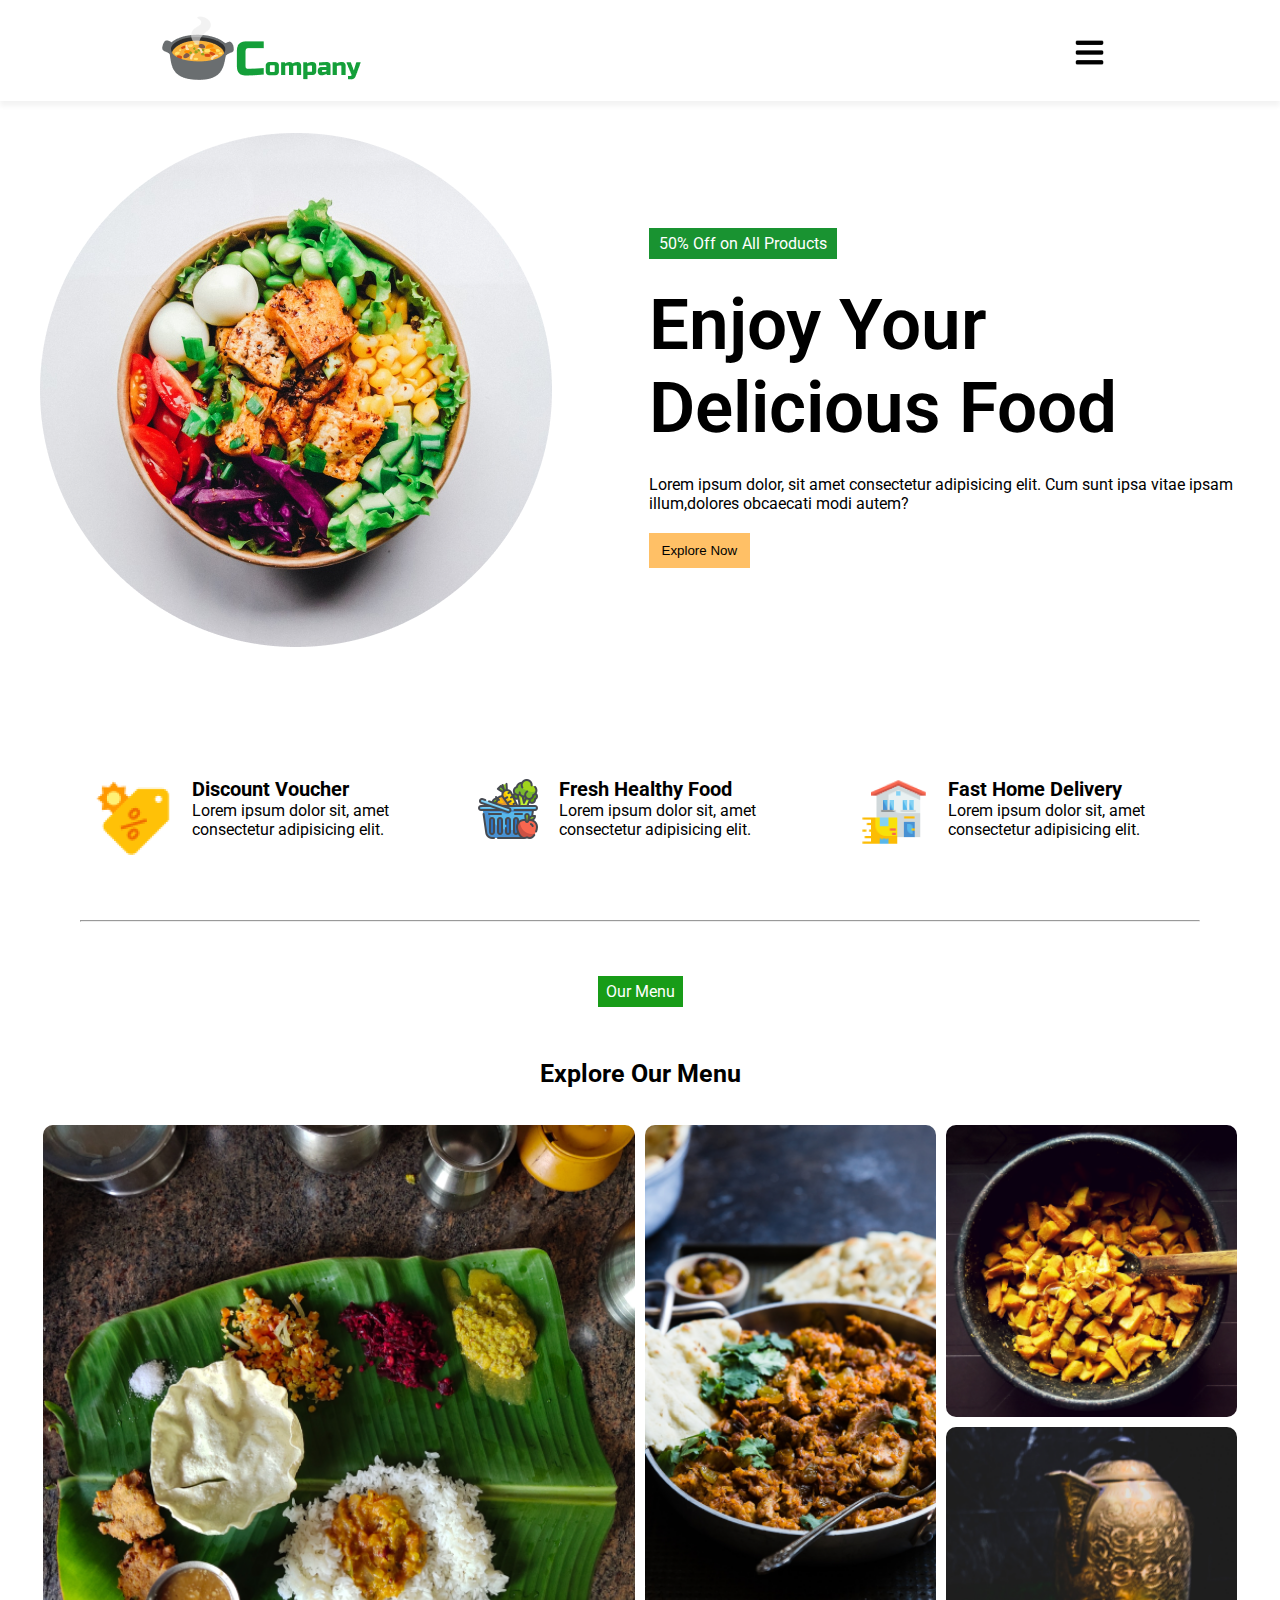
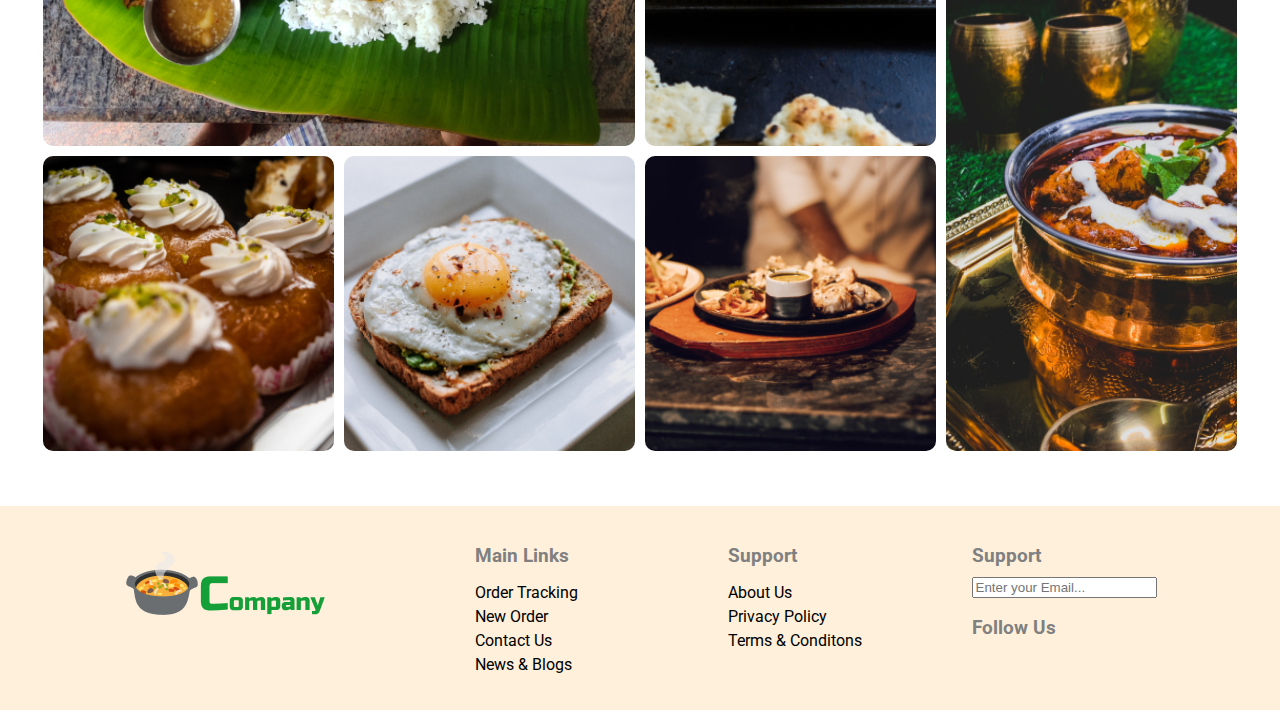
<file: task 2/index.html>
<!DOCTYPE html>
<html lang="en">
<head>
    <meta charset="UTF-8">
    <meta http-equiv="X-UA-Compatible" content="IE=edge">
    <meta name="viewport" content="width=device-width, initial-scale=1.0">
    <link rel="stylesheet" href="styles.css">
    <title>Restaurant Website</title>
</head>
<body>
    <div class="nav">
        <img src="images/logo.png" alt="company logo" class="company"/>
        <img src="images/menu.png" alt="nav-logo" class="light">
    </div>
    <section class="middle">
        <div class="top">
            <div class="top-one">
                <img src="images/hero_image.png" alt="fresh food">
            </div>
            <div class="top-two">
                <p class="discount">50% Off on All Products</p>
                <h2>enjoy your delicious food</h2>
                <p>Lorem ipsum dolor, sit amet consectetur adipisicing elit. Cum sunt ipsa
                    vitae ipsam illum,dolores obcaecati modi autem?</p>
                <button href="#">Explore Now</button>
            </div>
        </div>
        <div class="bottom">
            <div class="bottom-one">
                <img src="images/discount.png" alt="discount">
                <div class="one">
                <p class="x"><strong>Discount Voucher</strong></p>
                <p>Lorem ipsum dolor sit, amet consectetur adipisicing elit.</p>
            </div>
            </div>
            <div class="bottom-two">
                <img src="images/fresh.png" alt="fresh">
                <div class="one">
                <p class="x"><strong>Fresh Healthy Food</strong></p>
                <p>Lorem ipsum dolor sit, amet consectetur adipisicing elit.</p>
            </div>
            </div>
            <div class="bottom-three">
                <img src="images/delivery.png" alt="delivery">
                <div class="one">
                <p class="x"><strong>Fast Home Delivery</strong></p>
                <p>Lorem ipsum dolor sit, amet consectetur adipisicing elit.</p>
            </div>
            </div>
        </div>
    </section>
    <hr>
    <br>
    <br>
    <div class="menu">
    <p class="t">Our Menu</p>
    <h1 class="t1">Explore Our Menu</h1>
    <div class="grid">
        <div class="item1">
          <img class="grid-image" src="images/grid_image1.png" alt="image 1">
        </div>
        <div class="item2">
          <img class="grid-image" src="images/grid_image2.png" alt="image 2">
        </div>
        <div class="item3">
          <img class="grid-image" src="images/grid_image3.png" alt="image 3">
        </div>
        <div class="item4">
          <img class="grid-image" src="images/grid_image4.png" alt="image 4">
        </div>
        <div class="item5">
          <img class="grid-image" src="images/grid_image5.png" alt="image 5">
        </div>
        <div class="item6">
          <img class="grid-image" src="images/grid_image6.png" alt="image 6">
        </div>
        <div class="item7">
          <img class="grid-image" src="images/grid_image7.png" alt="image 7">
        </div>
      </div>
    </div>
    <footer>
        <div class="footer_container container">
          <div class="footer_logo">
            <img src="images/logo.png" alt="logo">
          </div>
          <div class="link_lists">
            <h3>Main Links</h3>
            <ul>
              <li>Order Tracking</li>
              <li>New Order</li>
              <li>Contact Us</li>
              <li>News &amp; Blogs</li>
            </ul>
          </div>
          <div class="link_lists">
            <h3>Support</h3>
            <ul>
              <li>About Us</li>
              <li>Privacy Policy</li>
              <li>Terms &amp; Conditons</li>
            </ul>
          </div>
          <div class="news_letter">
            <h3>Support</h3>
            <input type="email" placeholder="Enter your Email...">
            <h3>Follow Us</h3>
            <!-- <div class="icon_container">
              <img src="images/foot.png" alt="foot">
            </div> -->
          </div>
        </div>
      </footer>
</body>
</html>
</file>
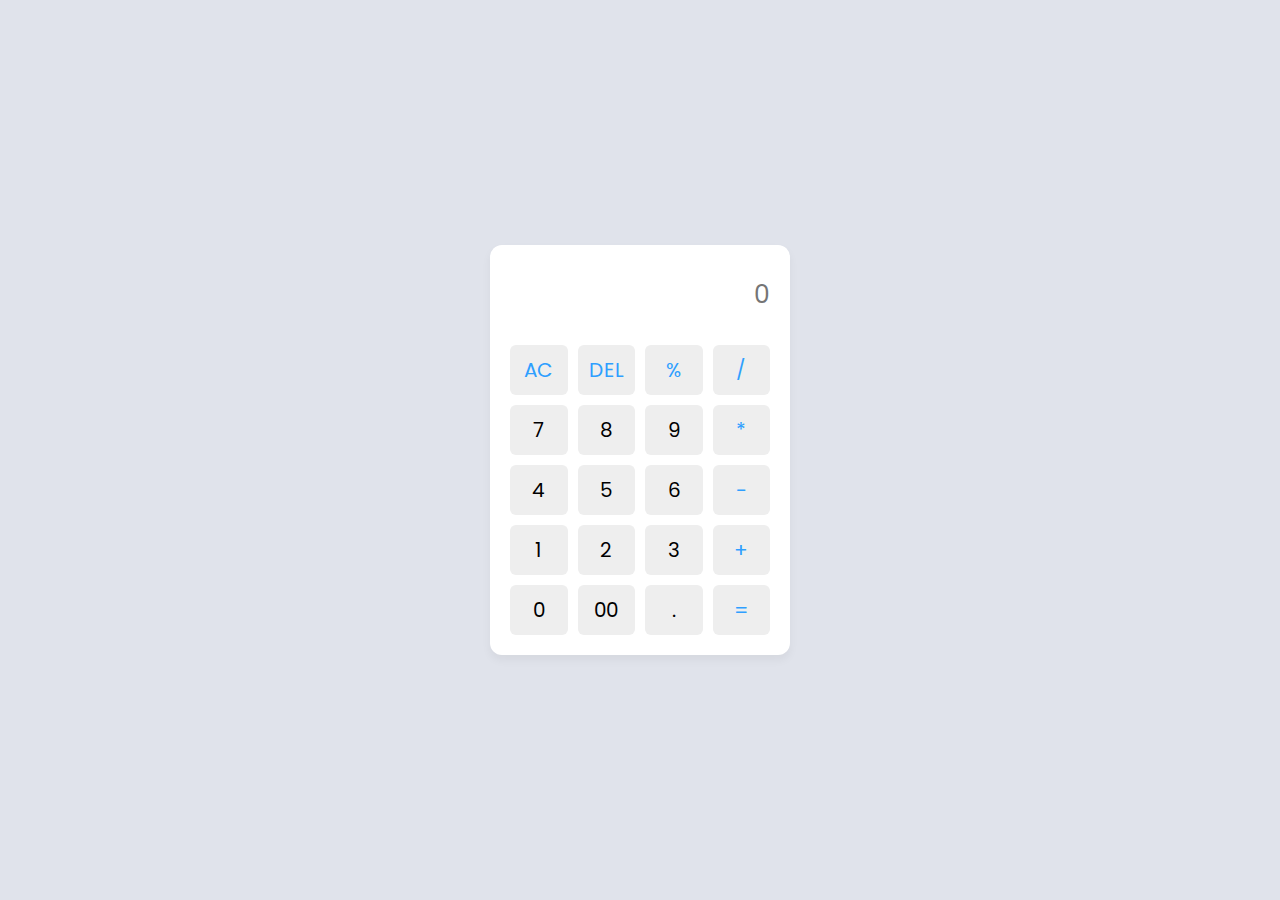
<file: task 3/index.html>
<!DOCTYPE html>
<html lang="en">
  <head>
    <meta charset="UTF-8" />
    <meta http-equiv="X-UA-Compatible" content="IE=edge" />
    <meta name="viewport" content="width=device-width, initial-scale=1.0" />
    <title>Calculator Application</title>
    <link rel="stylesheet" href="index.css" />
  </head>
  <body>
    <div class="container">
      <input type="text" class="display" placeholder="0" />
      <div class="buttons">
        <button class="operator" data-value="AC">AC</button>
        <button class="operator" data-value="DEL">DEL</button>
        <button class="operator" data-value="%">%</button>
        <button class="operator" data-value="/">/</button>
        <button data-value="7">7</button>
        <button data-value="8">8</button>
        <button data-value="9">9</button>
        <button class="operator" data-value="*">*</button>
        <button data-value="4">4</button>
        <button data-value="5">5</button>
        <button data-value="6">6</button>
        <button class="operator" data-value="-">-</button>
        <button data-value="1">1</button>
        <button data-value="2">2</button>
        <button data-value="3">3</button>
        <button class="operator" data-value="+">+</button>
        <button data-value="0">0</button>
        <button data-value="00">00</button>
        <button data-value=".">.</button>
        <button class="operator" data-value="=">=</button>
      </div>
    </div>
    <script src="index.js"></script>
  </body>
</html>
</file>
<file: task 2/styles.css>
@import url('https://fonts.googleapis.com/css2?family=Roboto:wght@300&display=swap');
body {
    /* background-color: lightblue; */
    margin: 0;
    padding: 0;
    box-sizing: border-box;
    font-family: "roboto", serif;
}

.nav {
    padding-bottom: 11px;
    padding-top: 3px;
    display: flex;
    justify-content: space-between;
    align-items: center;
    box-shadow: 0px 5px 5px rgba(1, 1, 1, 0.05);
    position: fixed;
    width: 100vw;
    top: 0;
    background-color: white;
    z-index: 50;
}

.company {
    margin-left: 160px;
    padding-top: 8px;
    padding-bottom: 3px;
}
.light {
    height: 45px;
    width: 37px;
    float: right;
    margin-right: 172px;
    padding-top: 11px;
    padding-bottom: 0px;
}
img {
    max-width: 100%;
    max-height: 100%;
}
.middle {
    display: grid;
    justify-content: center; 
    align-items: center;
    margin-top: 100px;
}
.top {
    display: flex;
    flex-direction: row;
    align-items: center;
    padding: 30px;
    margin-bottom: 36px;
}
.top-one {
    padding-top: 2.5px;
    padding-left: 0;
    margin-left: 8px;
    margin-right: 22px;
}
.top-two {
    margin-left: 75px;
    max-width: 600px;
    /* max-height: 800px; */
    
}
h2 {
    font-size: 71px;
    text-transform: capitalize;
    text-align: left;
    text-rendering: optimizeLegibility;
    margin: 8px 0;
    margin-bottom: 26px;
    font-weight: 600;
}
.discount {
    display: inline-block;
    background-color: rgb(25, 147, 49);
    color: white;
    padding: 6px 10px;
}
p {
    font-size: 16px;
    padding-bottom: 4px;
}
button {
    border: none;
    background-color: #ffc066;
    padding: 10px 13px;
    transition: 0.2s ease-in-out;
}
button:hover {
    background-color: #ffcc84;
}
.bottom {
    display: flex;
    /* justify-content: space-between; */
    align-content: center;
    margin-top: 50px;
    margin-bottom: 50px;
    max-width: 1150px;
    margin-left: 60px;
}
.bottom img{
    float: left;
    padding-right: 19px;
}
.one p{
    text-align: left;
    margin: 0;
    padding: 0;
    max-width: 300px;
}
.x {
    /* font-weight: 900; */
    font-size: 20px;
}
.bottom-one,.bottom-two,.bottom-three {
    padding: 10px 31px;
    margin-right: 25px;
}
.bottom-one:hover,.bottom-two:hover,.bottom-three:hover {
    box-shadow: 2px 3px 4px rgba(1, 1, 1, 0.1);
}

hr {
    margin: 0 80px;
}
.t {
    display: inline-flex;
    /* margin-left: 714px; */
    background-color: rgb(24, 156, 24);
    color: white;
    padding: 6px 8px;
}

.t1 {
    font-size: 25px;
    text-align: center;
}
.t1 h1 {
    font-weight:900;
}
.menu {
    display: flex;
    flex-direction: column;
    align-items: center;
    gap: 20px;
}
.grid {
    display: grid;
    gap: 10px;
    grid-template-areas: 
        "I1 I1 I2 I3"
        "I1 I1 I2 I7"
        "I4 I5 I6 I7";
    transition: 0.2s ease-in-out;
}
.item1 {
    grid-area: I1;
}
.item2 {
    grid-area: I2;
}
.item3 {
    grid-area: I3;
}
.item4 {
    grid-area: I4;
}
.item5 {
    grid-area: I5;
}
.item6 {
    grid-area: I6;
}
.item7 {
    grid-area: I7;
}
.grid-image {
    border: 1px transparent;
    border-radius: 10px;
    width: 100%;
    height: 100%;
}

.item1:hover,.item2:hover,.item3:hover,.item4:hover,.item5:hover,.item6:hover,.item7:hover {
    transition: 0.2s ease-in-out;
    transform: scale(1.05,1.04);
    overflow: hidden;
}

footer {
    margin-top: 60px;
    background-color: #fff0db;

}
.link_lists {
    margin: 0;
}
.link_lists h3 {
    margin-left: 40px;
    margin-bottom: 10px;
    color: gray;
}
.news_letter h3 {
    margin-bottom: 10px;
    color: gray;
}
.link_lists ul {
    list-style: none;
}
.link_lists ul li {
    font-size: 16px;
    margin-bottom: 5px;
}
.footer_logo {
    margin-top: 20px;
}
.footer_container {
    padding: 20px;
    display: flex;
    gap: 110px;
    justify-content: center;
    /* align-items: center; */
}
.icon_container {
    width: 100%;
    height: 100%;
}
.icon_container img {
    width: 80px;
    height: 80px;
}
</file>
<file: task 3/index.css>
/* Import Google font - Poppins */
@import url("https://fonts.googleapis.com/css2?family=Poppins:wght@300;400;500;600;700&display=swap");
* {
  margin: 0;
  padding: 0;
  box-sizing: border-box;
  font-family: "Poppins", sans-serif;
}
body {
  height: 100vh;
  display: flex;
  align-items: center;
  justify-content: center;
  background: #e0e3eb;
}
.container {
  position: relative;
  max-width: 300px;
  width: 100%;
  border-radius: 12px;
  padding: 10px 20px 20px;
  background: #fff;
  box-shadow: 0 5px 10px rgba(0, 0, 0, 0.05);
}
.display {
  height: 80px;
  width: 100%;
  outline: none;
  border: none;
  text-align: right;
  margin-bottom: 10px;
  font-size: 25px;
  color: #000e1a;
  pointer-events: none;
}
.buttons {
  display: grid;
  grid-gap: 10px;
  grid-template-columns: repeat(4, 1fr);
}
.buttons button {
  padding: 10px;
  border-radius: 6px;
  border: none;
  font-size: 20px;
  cursor: pointer;
  background-color: #eee;
}
.buttons button:active {
  transform: scale(0.99);
}
.operator {
  color: #2f9fff;
}

.buttons button:hover {
    color: white;
    background-color: black;
}
</file>
